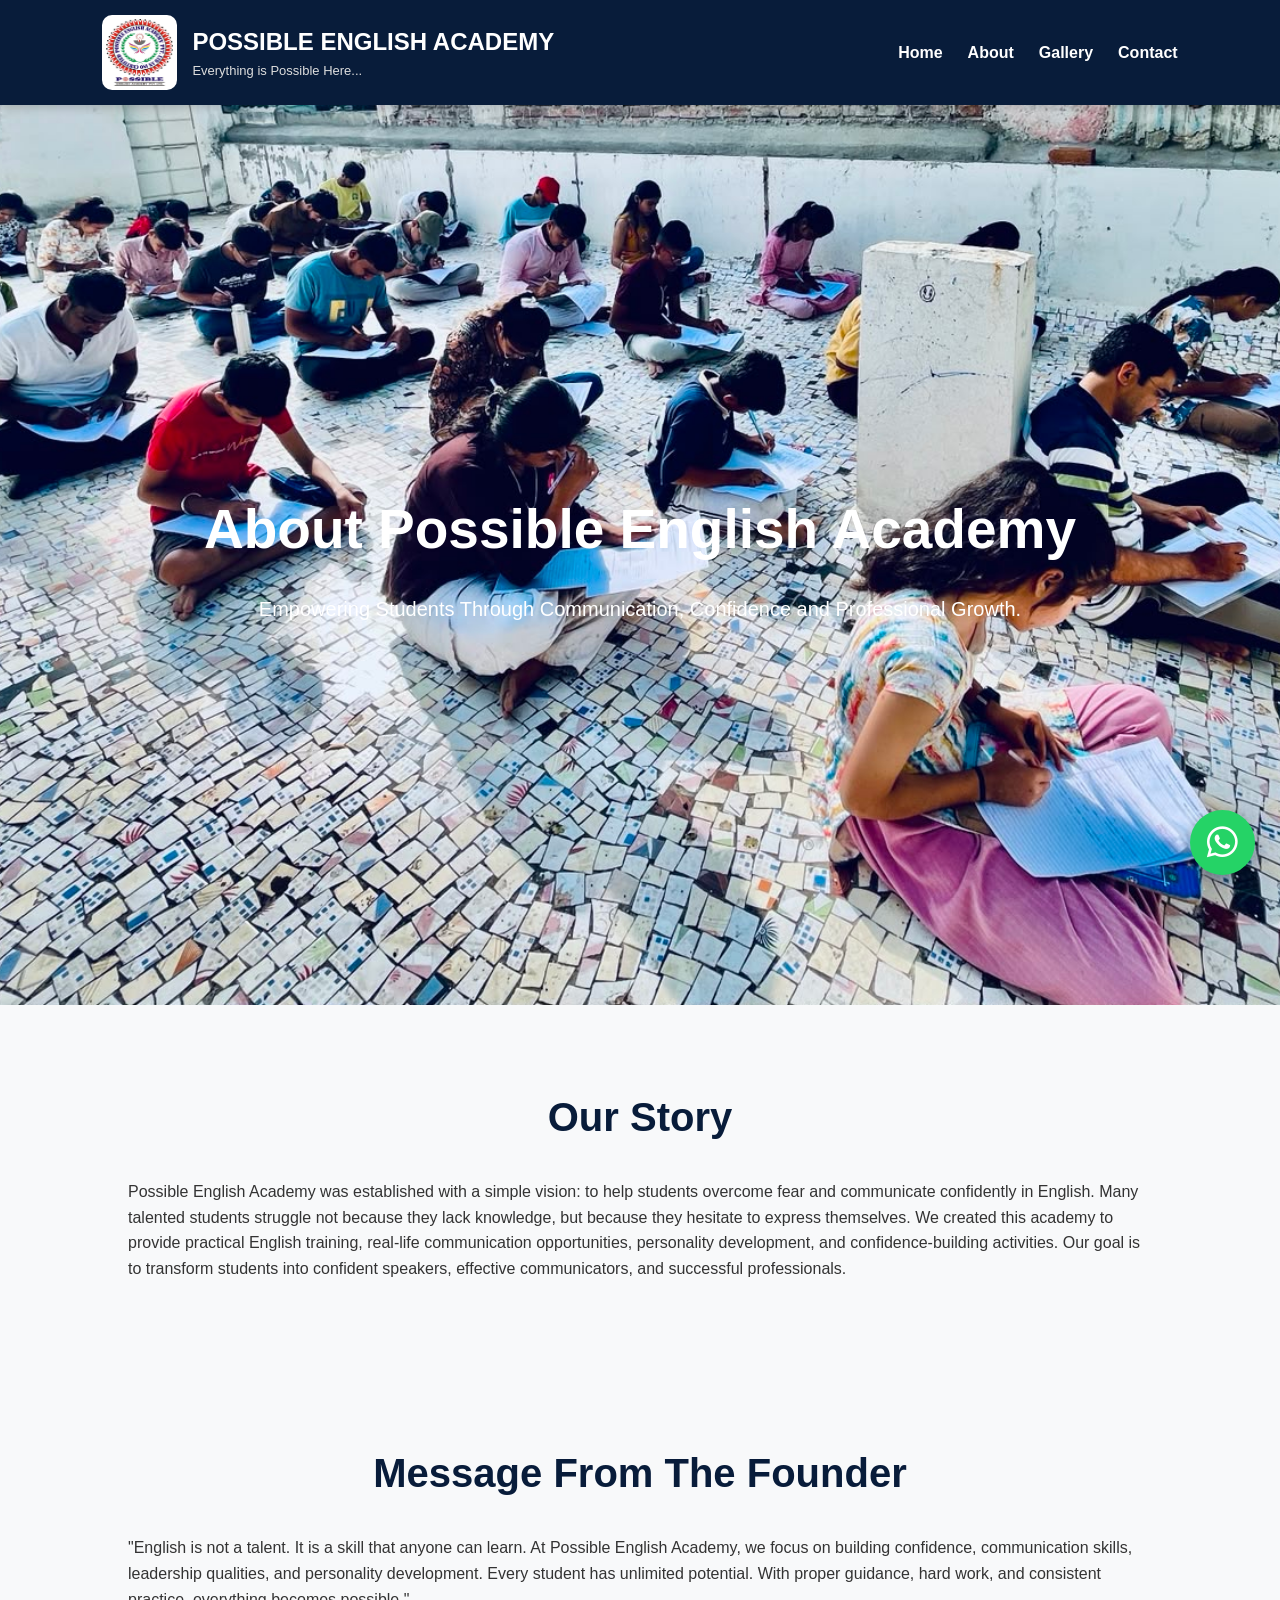
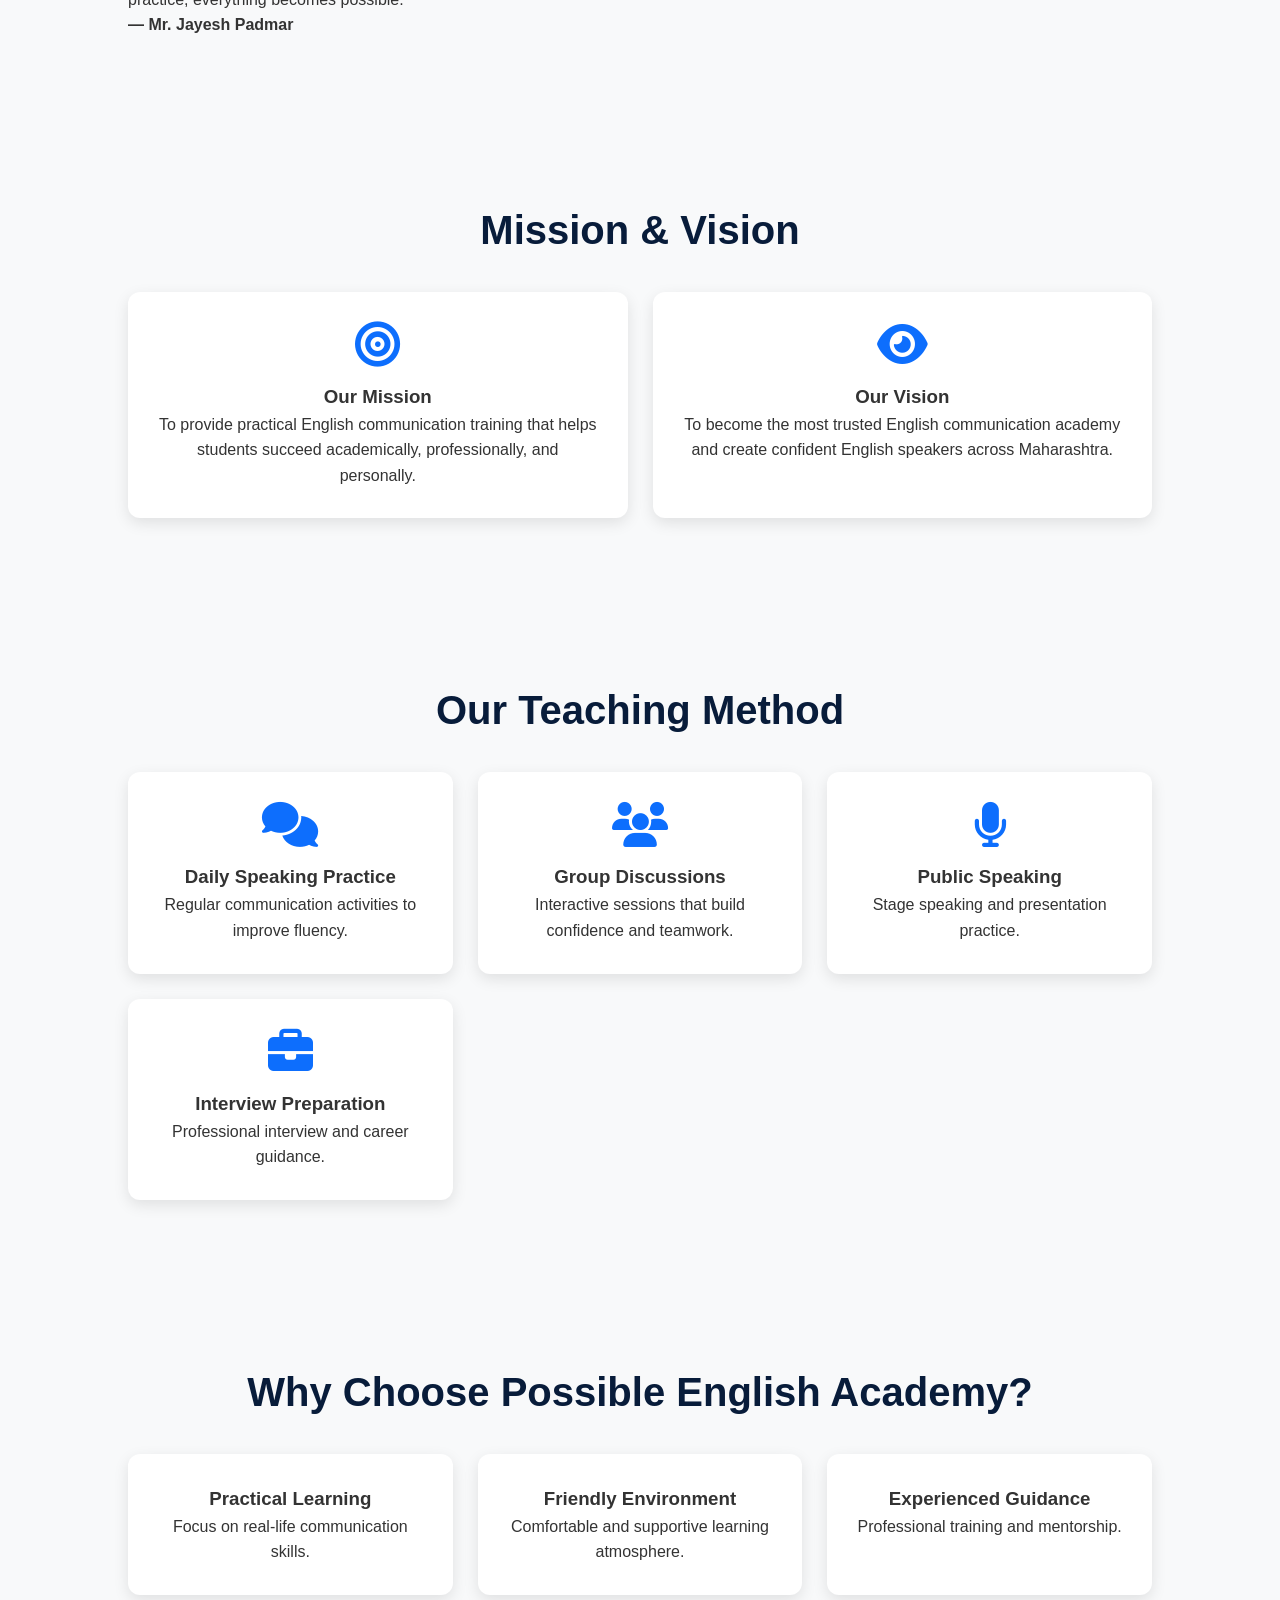
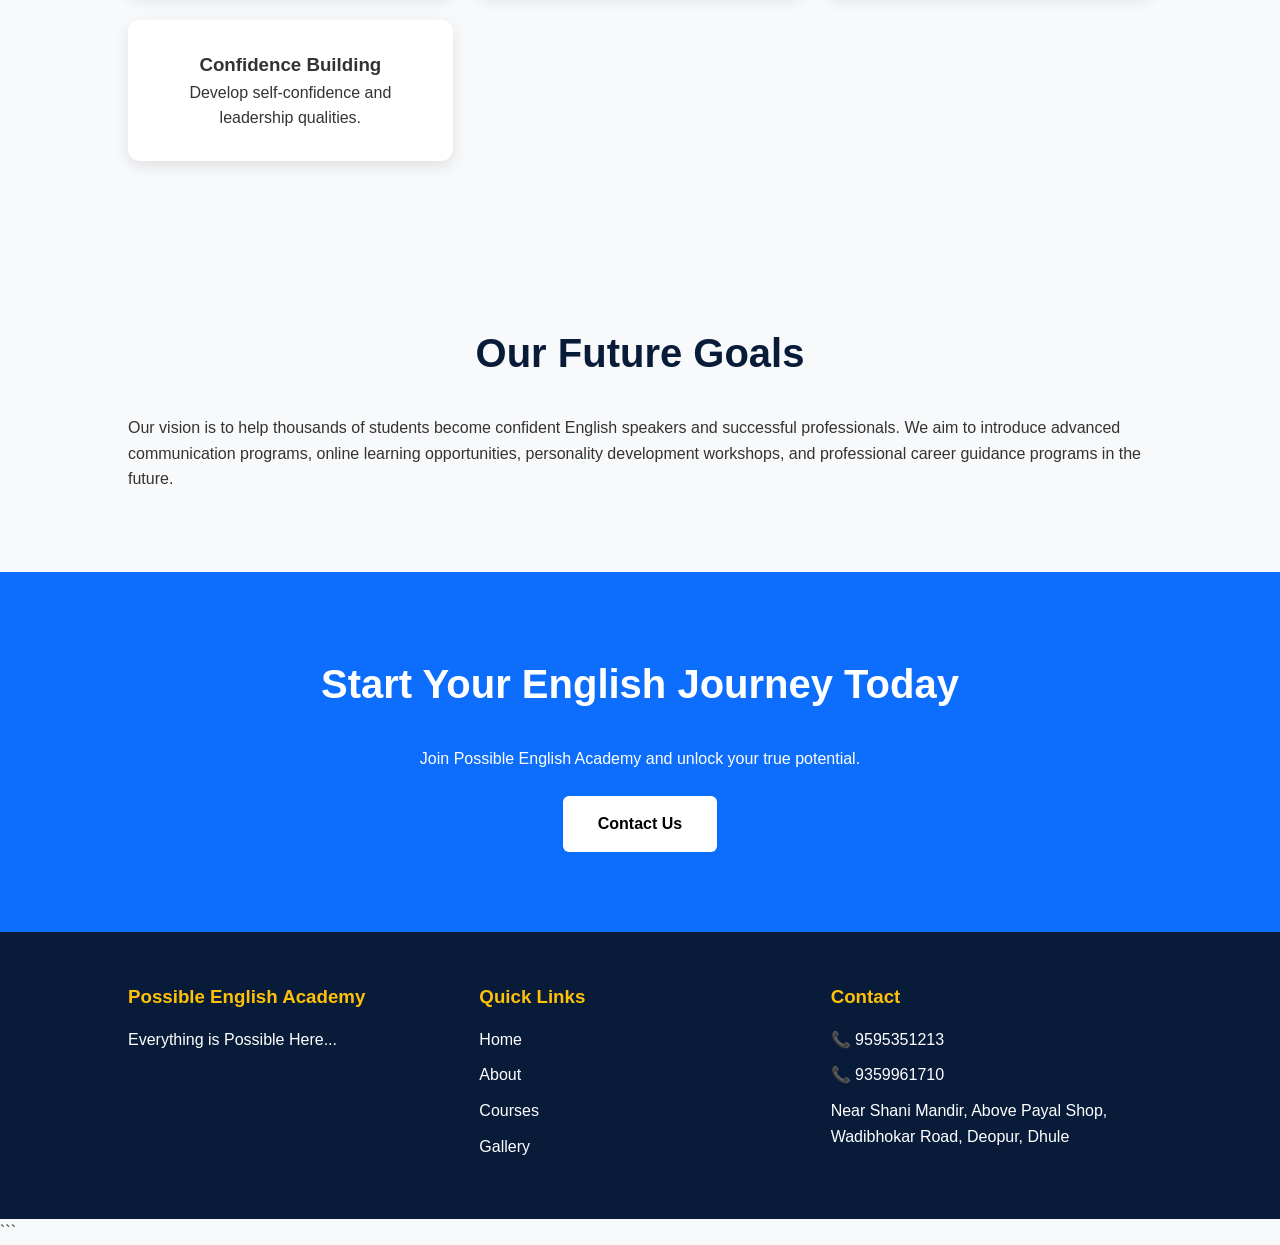
<file: about.html>
<!DOCTYPE html>
<html lang="en">
<head>
<meta charset="UTF-8">
<meta name="viewport" content="width=device-width, initial-scale=1.0">

<title>About Us | Possible English Academy</title>

<link rel="stylesheet" href="style.css">

<link rel="stylesheet"
href="https://cdnjs.cloudflare.com/ajax/libs/font-awesome/6.5.1/css/all.min.css">

</head>

<body>

<header>

<nav class="navbar">
<div class="logo-section">

<img src="image2.jpeg" alt="Possible Academy Logo">

<div>
<h2>POSSIBLE ENGLISH ACADEMY</h2>
<p>Everything is Possible Here...</p>
</div>

</div>

<ul class="nav-links">
<li><a href="index.html">Home</a></li>
<li><a href="about.html">About</a></li>
<li><a href="gallery.html">Gallery</a></li>
<li><a href="contact.html">Contact</a></li>
</ul>

</nav>

</header>

<!-- About Hero -->

<section class="hero">

<div class="hero-content">

<h1>About Possible English Academy</h1>

<p>
Empowering Students Through Communication,
Confidence and Professional Growth.
</p>

</div>

</section>

<!-- Academy Story -->

<section class="about-section">

<h2>Our Story</h2>

<p>

Possible English Academy was established with a simple vision:
to help students overcome fear and communicate confidently in English.

Many talented students struggle not because they lack knowledge,
but because they hesitate to express themselves.

We created this academy to provide practical English training,
real-life communication opportunities, personality development,
and confidence-building activities.

Our goal is to transform students into confident speakers,
effective communicators, and successful professionals.

</p>

</section>

<!-- Founder Message -->

<section class="founder-message">

<h2>Message From The Founder</h2>

<div class="message-box">

<p>

"English is not a talent. It is a skill that anyone can learn.

At Possible English Academy, we focus on building confidence,
communication skills, leadership qualities, and personality development.

Every student has unlimited potential. With proper guidance,
hard work, and consistent practice, everything becomes possible."

</p>

<h4>
— Mr. Jayesh Padmar
</h4>

</div>

</section>

<!-- Mission Vision -->

<section>

<h2>Mission & Vision</h2>

<div class="feature-container">

<div class="card">

<i class="fas fa-bullseye"></i>

<h3>Our Mission</h3>

<p>

To provide practical English communication training that helps students succeed academically, professionally, and personally.

</p>

</div>

<div class="card">

<i class="fas fa-eye"></i>

<h3>Our Vision</h3>

<p>

To become the most trusted English communication academy and create confident English speakers across Maharashtra.

</p>

</div>

</div>

</section>

<!-- Teaching Method -->

<section>

<h2>Our Teaching Method</h2>

<div class="feature-container">

<div class="card">

<i class="fas fa-comments"></i>

<h3>Daily Speaking Practice</h3>

<p>
Regular communication activities to improve fluency.
</p>

</div>

<div class="card">

<i class="fas fa-users"></i>

<h3>Group Discussions</h3>

<p>
Interactive sessions that build confidence and teamwork.
</p>

</div>

<div class="card">

<i class="fas fa-microphone"></i>

<h3>Public Speaking</h3>

<p>
Stage speaking and presentation practice.
</p>

</div>

<div class="card">

<i class="fas fa-briefcase"></i>

<h3>Interview Preparation</h3>

<p>
Professional interview and career guidance.
</p>

</div>

</div>

</section>

<!-- Why Choose Us -->

<section>

<h2>Why Choose Possible English Academy?</h2>

<div class="feature-container">

<div class="card">
<h3>Practical Learning</h3>
<p>Focus on real-life communication skills.</p>
</div>

<div class="card">
<h3>Friendly Environment</h3>
<p>Comfortable and supportive learning atmosphere.</p>
</div>

<div class="card">
<h3>Experienced Guidance</h3>
<p>Professional training and mentorship.</p>
</div>

<div class="card">
<h3>Confidence Building</h3>
<p>Develop self-confidence and leadership qualities.</p>
</div>

</div>

</section>

<!-- Future Goals -->

<section class="about-section">

<h2>Our Future Goals</h2>

<p>

Our vision is to help thousands of students become confident English speakers and successful professionals.

We aim to introduce advanced communication programs,
online learning opportunities, personality development workshops,
and professional career guidance programs in the future.

</p>

</section>

<!-- CTA -->

<section class="cta">

<h2>Start Your English Journey Today</h2>

<p>
Join Possible English Academy and unlock your true potential.
</p>

<a href="contact.html" class="btn">
Contact Us
</a>

</section>

<!-- Footer -->

<footer class="premium-footer">

<div class="footer-box">

<h3>Possible English Academy</h3>

<p>
Everything is Possible Here...
</p>

</div>

<div class="footer-box">

<h3>Quick Links</h3>

<p>Home</p>
<p>About</p>
<p>Courses</p>
<p>Gallery</p>

</div>

<div class="footer-box">

<h3>Contact</h3>

<p>📞 9595351213</p>
<p>📞 9359961710</p>

<p>
Near Shani Mandir, Above Payal Shop,
Wadibhokar Road, Deopur, Dhule
</p>

</div>
<!-- WhatsApp Floating Button -->

<a href="https://wa.me/919595351213"
class="whatsapp-btn"
target="_blank">

<i class="fab fa-whatsapp"></i>

</a>

</footer>

</body>
</html>
```
</file>
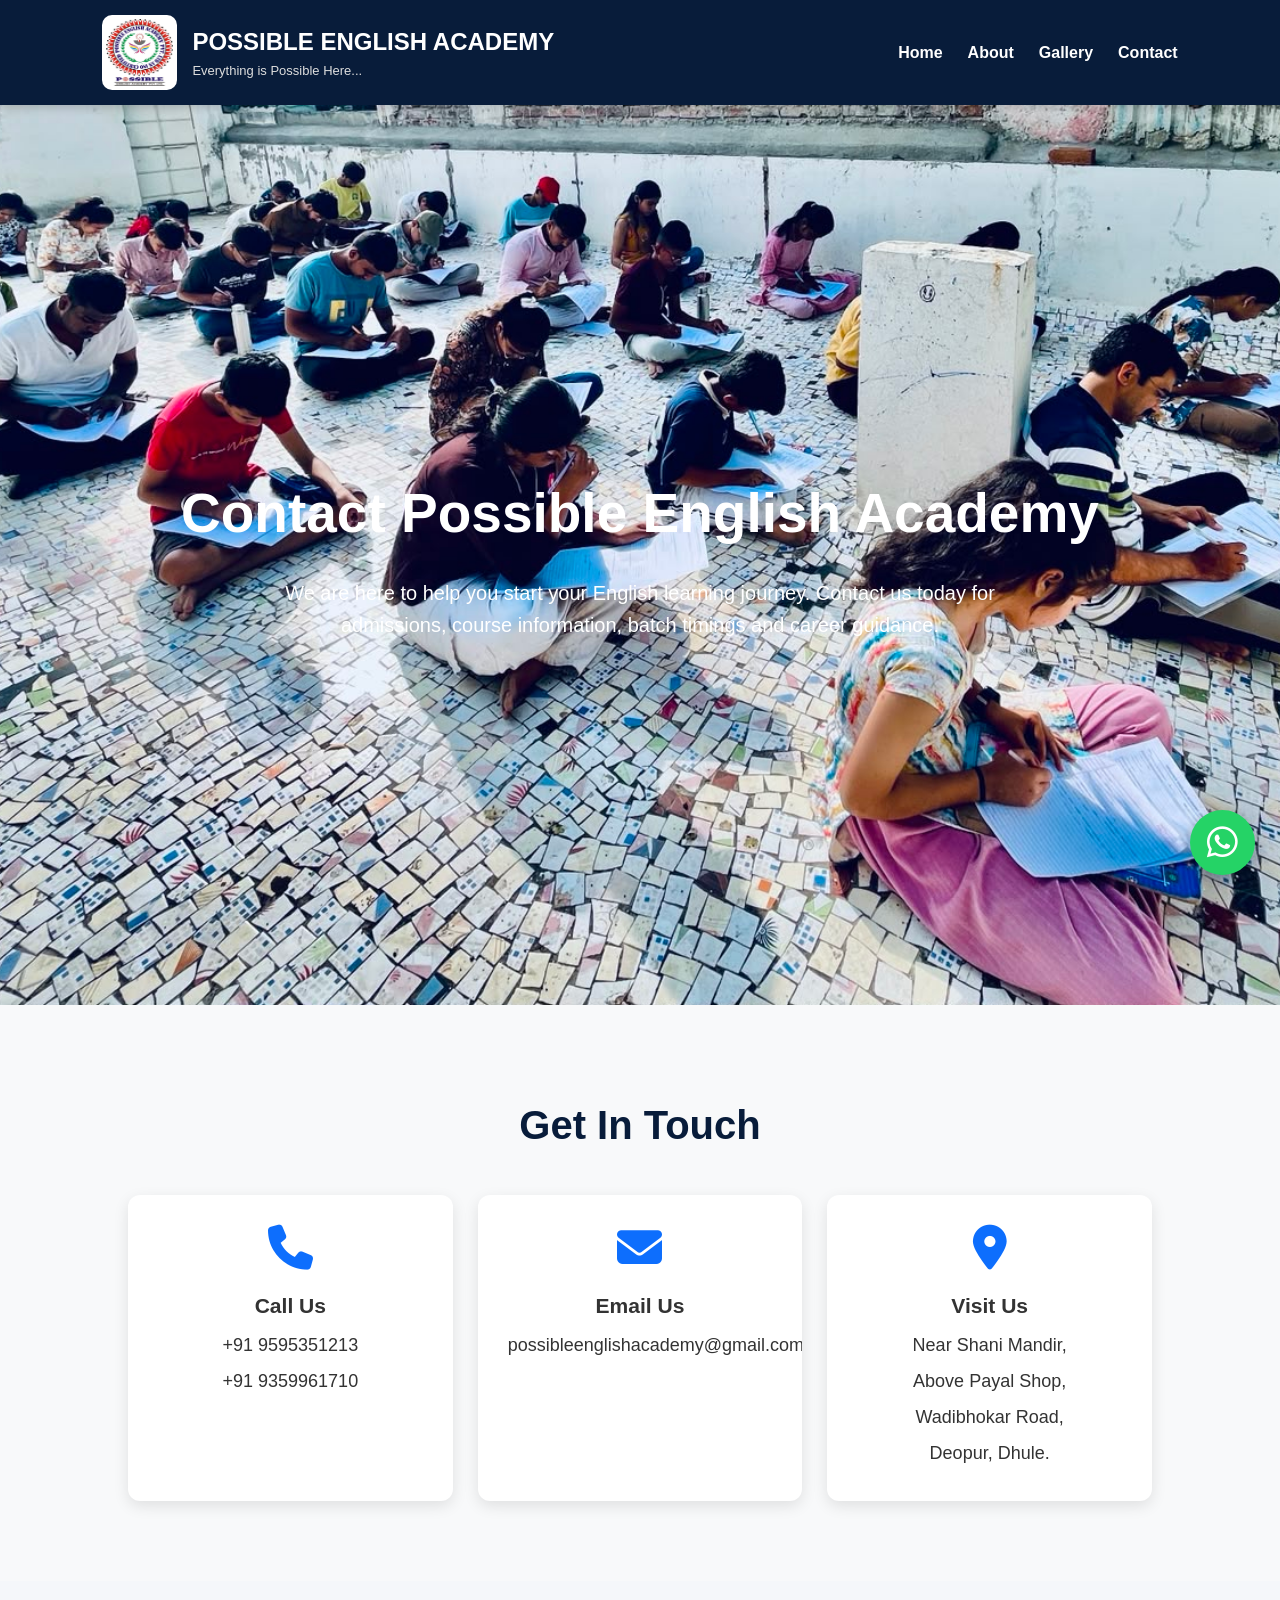
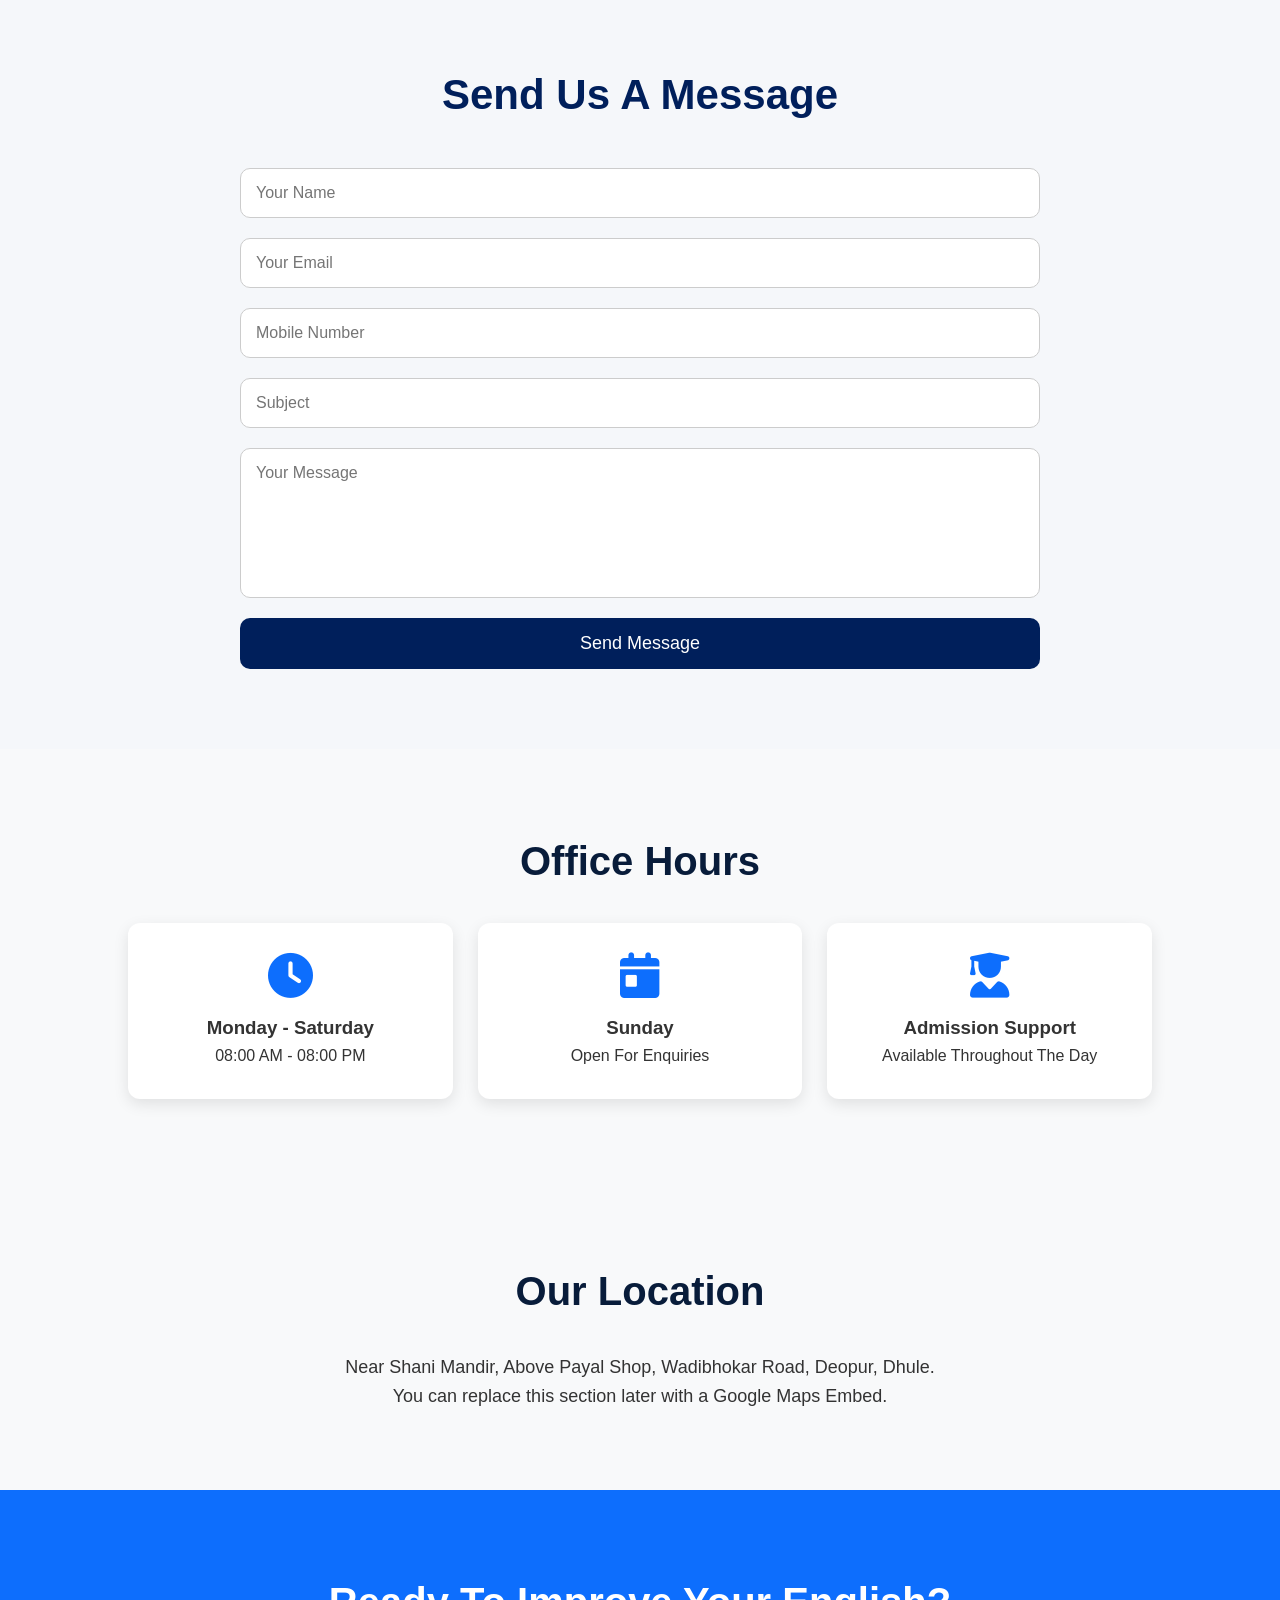
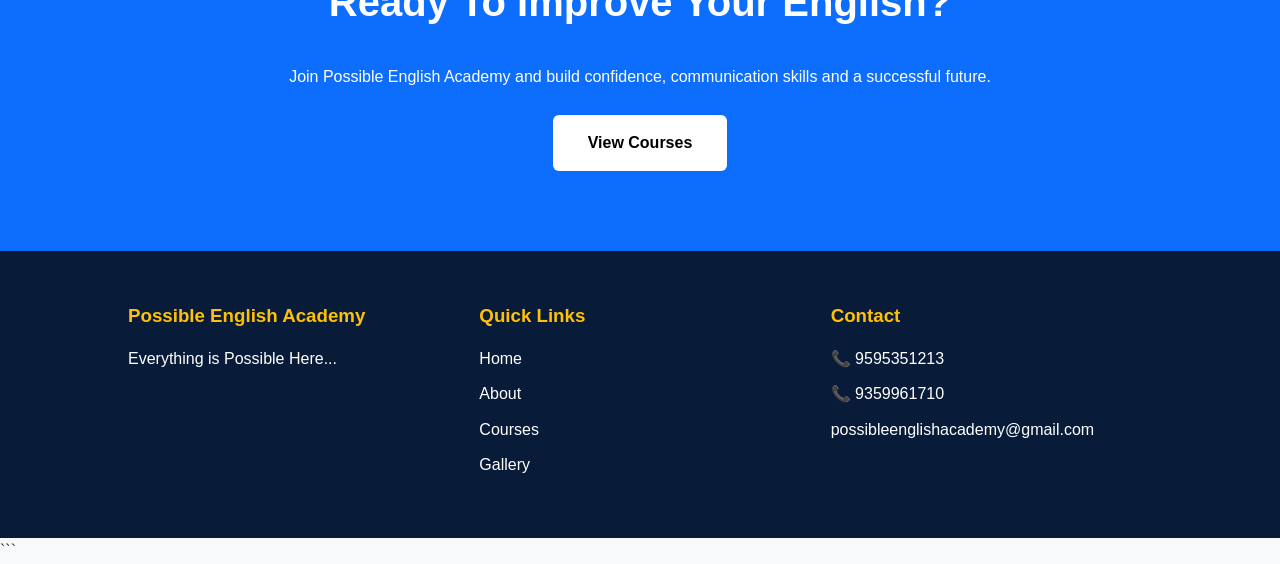
<file: contact.html>
<!DOCTYPE html>
<html lang="en">
<head>
<meta charset="UTF-8">
<meta name="viewport" content="width=device-width, initial-scale=1.0">

<title>Contact Us | Possible English Academy</title>

<link rel="stylesheet" href="style.css">

<link rel="stylesheet"
href="https://cdnjs.cloudflare.com/ajax/libs/font-awesome/6.5.1/css/all.min.css">

</head>

<body>

<!-- Navbar -->

<header>

<nav class="navbar">

<div class="logo-section">

<img src="image2.jpeg" alt="Possible Academy Logo">

<div>
<h2>POSSIBLE ENGLISH ACADEMY</h2>
<p>Everything is Possible Here...</p>
</div>

</div>

<ul class="nav-links">

<li><a href="index.html">Home</a></li>
<li><a href="about.html">About</a></li>
<li><a href="gallery.html">Gallery</a></li>
<li><a href="contact.html">Contact</a></li>

</ul>

</nav>

</header>

<!-- Hero Section -->

<section class="hero">

<div class="hero-content">

<h1>Contact Possible English Academy</h1>

<p>

We are here to help you start your English learning journey.

Contact us today for admissions, course information,
batch timings and career guidance.

</p>

</div>

</section>

<!-- Contact Information -->

<section class="contact-info">

<h2>Get In Touch</h2>

<div class="feature-container">

<div class="card">

<i class="fas fa-phone"></i>

<h3>Call Us</h3>

<p>
+91 9595351213
</p>

<p>
+91 9359961710
</p>

</div>

<div class="card">

<i class="fas fa-envelope"></i>

<h3>Email Us</h3>

<p>
possibleenglishacademy@gmail.com
</p>

</div>

<div class="card">

<i class="fas fa-location-dot"></i>

<h3>Visit Us</h3>

<p>

Near Shani Mandir,<br>

Above Payal Shop,<br>

Wadibhokar Road,<br>

Deopur, Dhule.

</p>

</div>

</div>

</section>
<section class="contact-form-section">

<h2>Send Us A Message</h2>

<form action="contact.php" method="POST" class="contact-form">

<input type="text"
name="name"
placeholder="Your Name"
required>

<input type="email"
name="email"
placeholder="Your Email"
required>

<input type="tel"
name="mobile"
placeholder="Mobile Number"
required>

<input type="text"
name="subject"
placeholder="Subject"
required>

<textarea
name="message"
placeholder="Your Message"
required></textarea>

<button type="submit">
Send Message
</button>

</form>

</section>

<!-- Office Hours -->

<section class="features">

<h2>Office Hours</h2>

<div class="feature-container">

<div class="card">

<i class="fas fa-clock"></i>

<h3>Monday - Saturday</h3>

<p>
08:00 AM - 08:00 PM
</p>

</div>

<div class="card">

<i class="fas fa-calendar-day"></i>

<h3>Sunday</h3>

<p>
Open For Enquiries
</p>

</div>

<div class="card">

<i class="fas fa-user-graduate"></i>

<h3>Admission Support</h3>

<p>
Available Throughout The Day
</p>

</div>

</div>

</section>

<!-- Google Map Placeholder -->

<section class="about-preview">

<h2>Our Location</h2>

<p>

Near Shani Mandir, Above Payal Shop,
Wadibhokar Road, Deopur, Dhule.

</p>

<p>

You can replace this section later with a Google Maps Embed.

</p>

</section>

<!-- CTA -->

<section class="cta">

<h2>Ready To Improve Your English?</h2>

<p>

Join Possible English Academy and build confidence,
communication skills and a successful future.

</p>

<a href="courses.html" class="btn">

View Courses

</a>

</section>

<!-- WhatsApp -->

<a href="https://wa.me/919595351213"
class="whatsapp-btn"
target="_blank">

<i class="fab fa-whatsapp"></i>

</a>

<!-- Footer -->

<footer class="premium-footer">

<div class="footer-box">

<h3>Possible English Academy</h3>

<p>
Everything is Possible Here...
</p>

</div>

<div class="footer-box">

<h3>Quick Links</h3>

<p>Home</p>
<p>About</p>
<p>Courses</p>
<p>Gallery</p>

</div>

<div class="footer-box">

<h3>Contact</h3>

<p>📞 9595351213</p>
<p>📞 9359961710</p>

<p>
possibleenglishacademy@gmail.com
</p>

</div>

</footer>

</body>
</html>
```
</file>
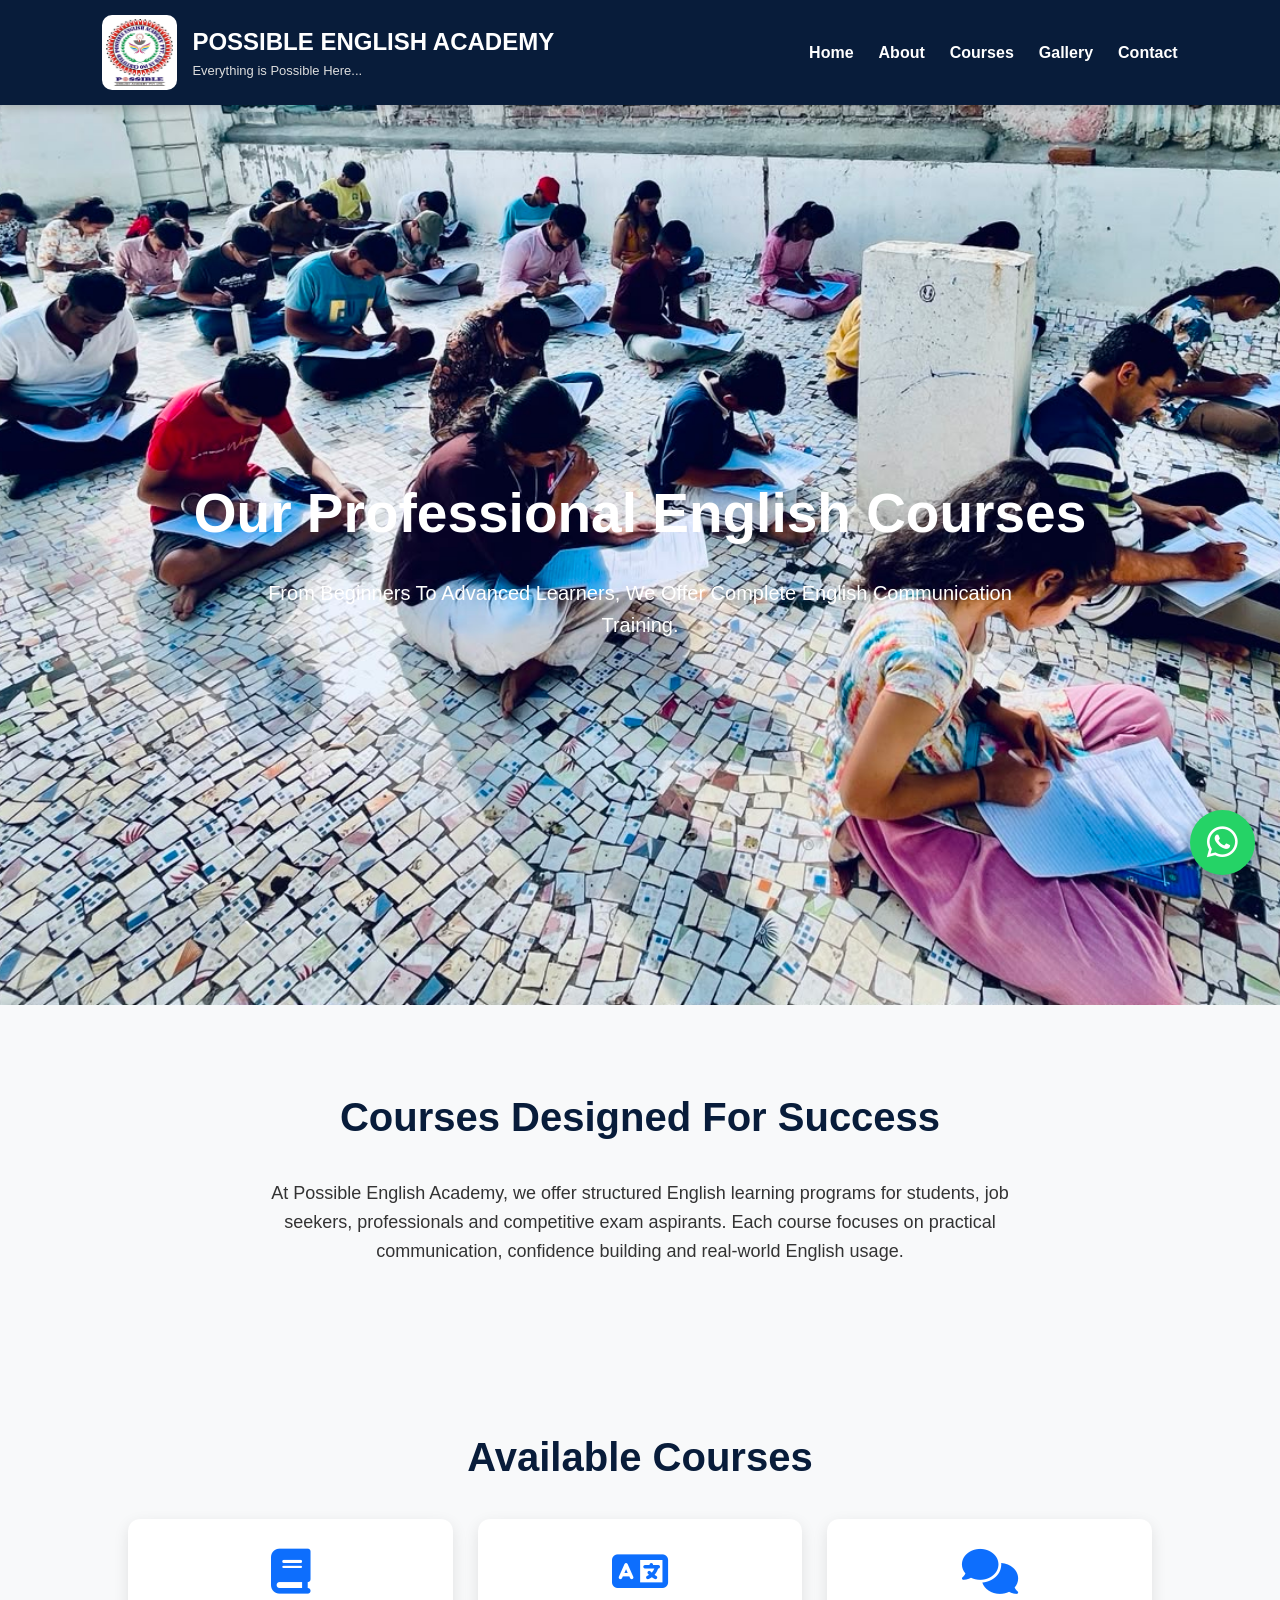
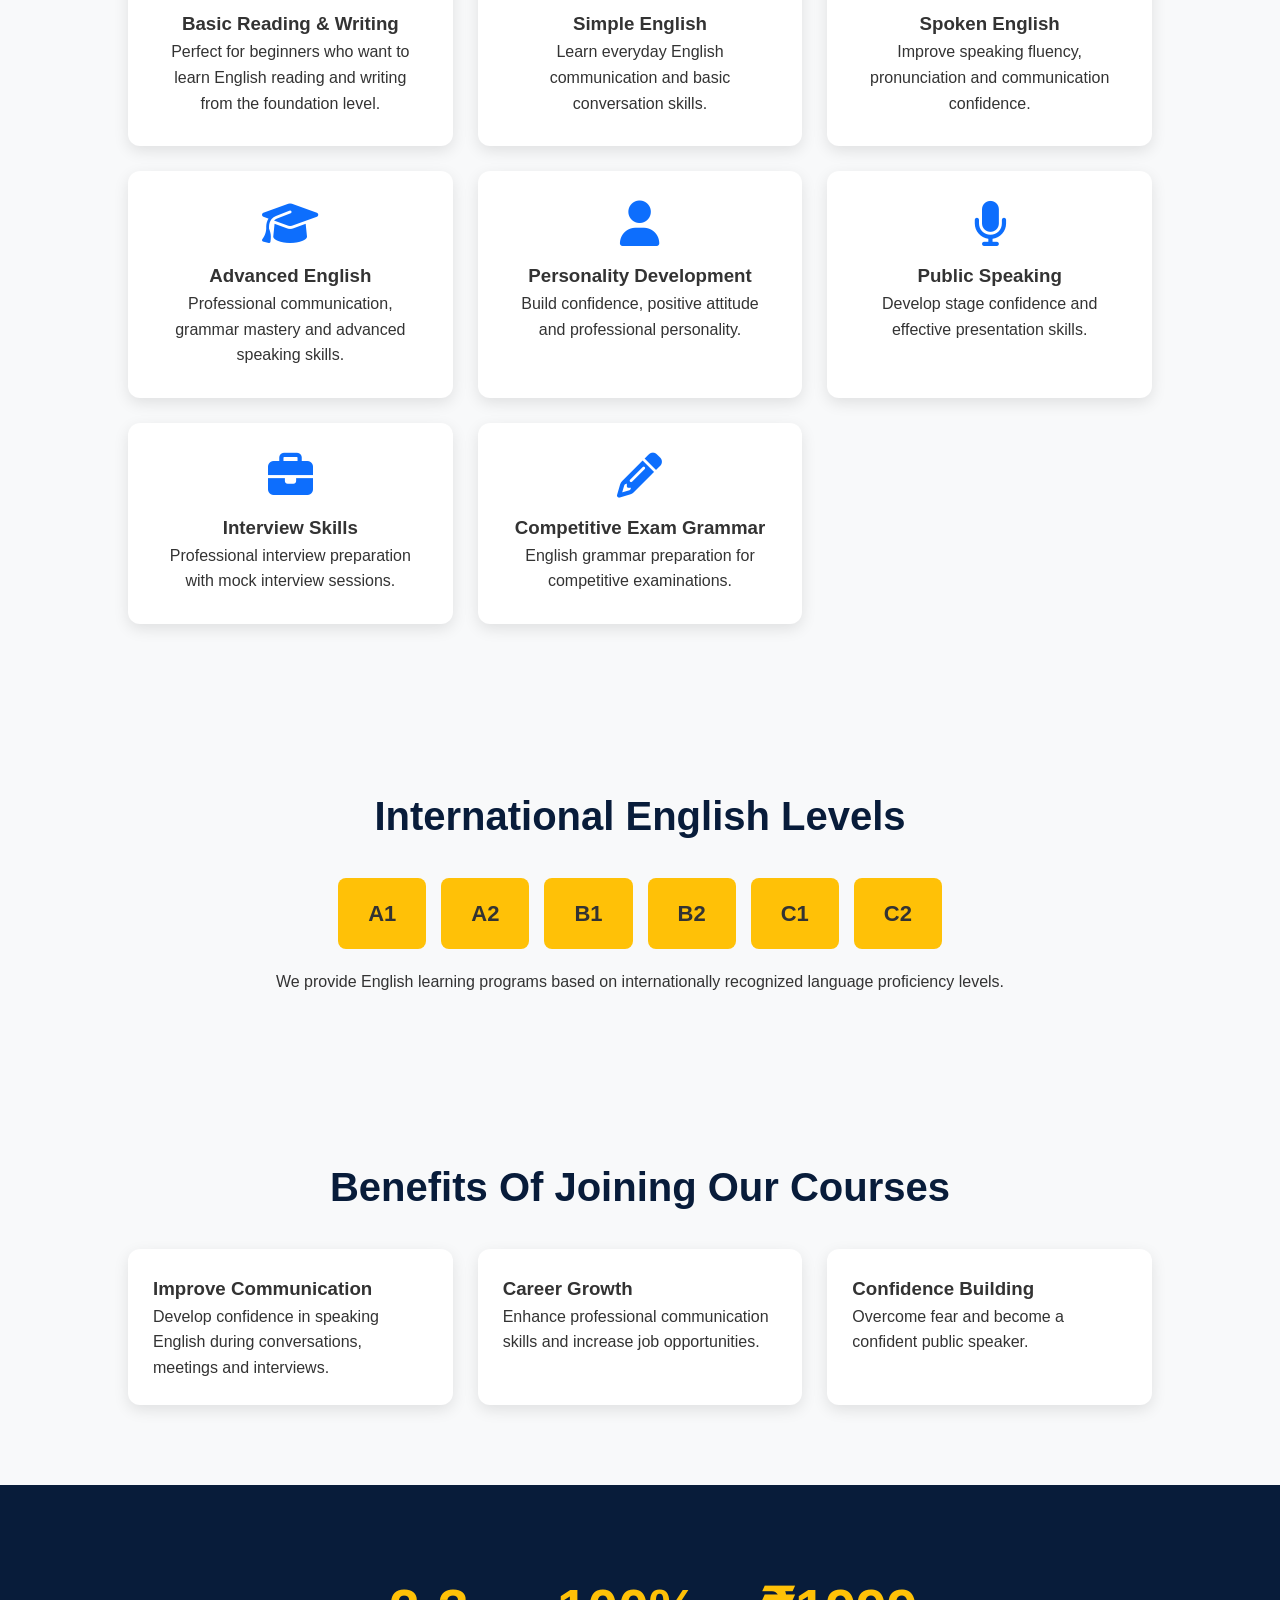
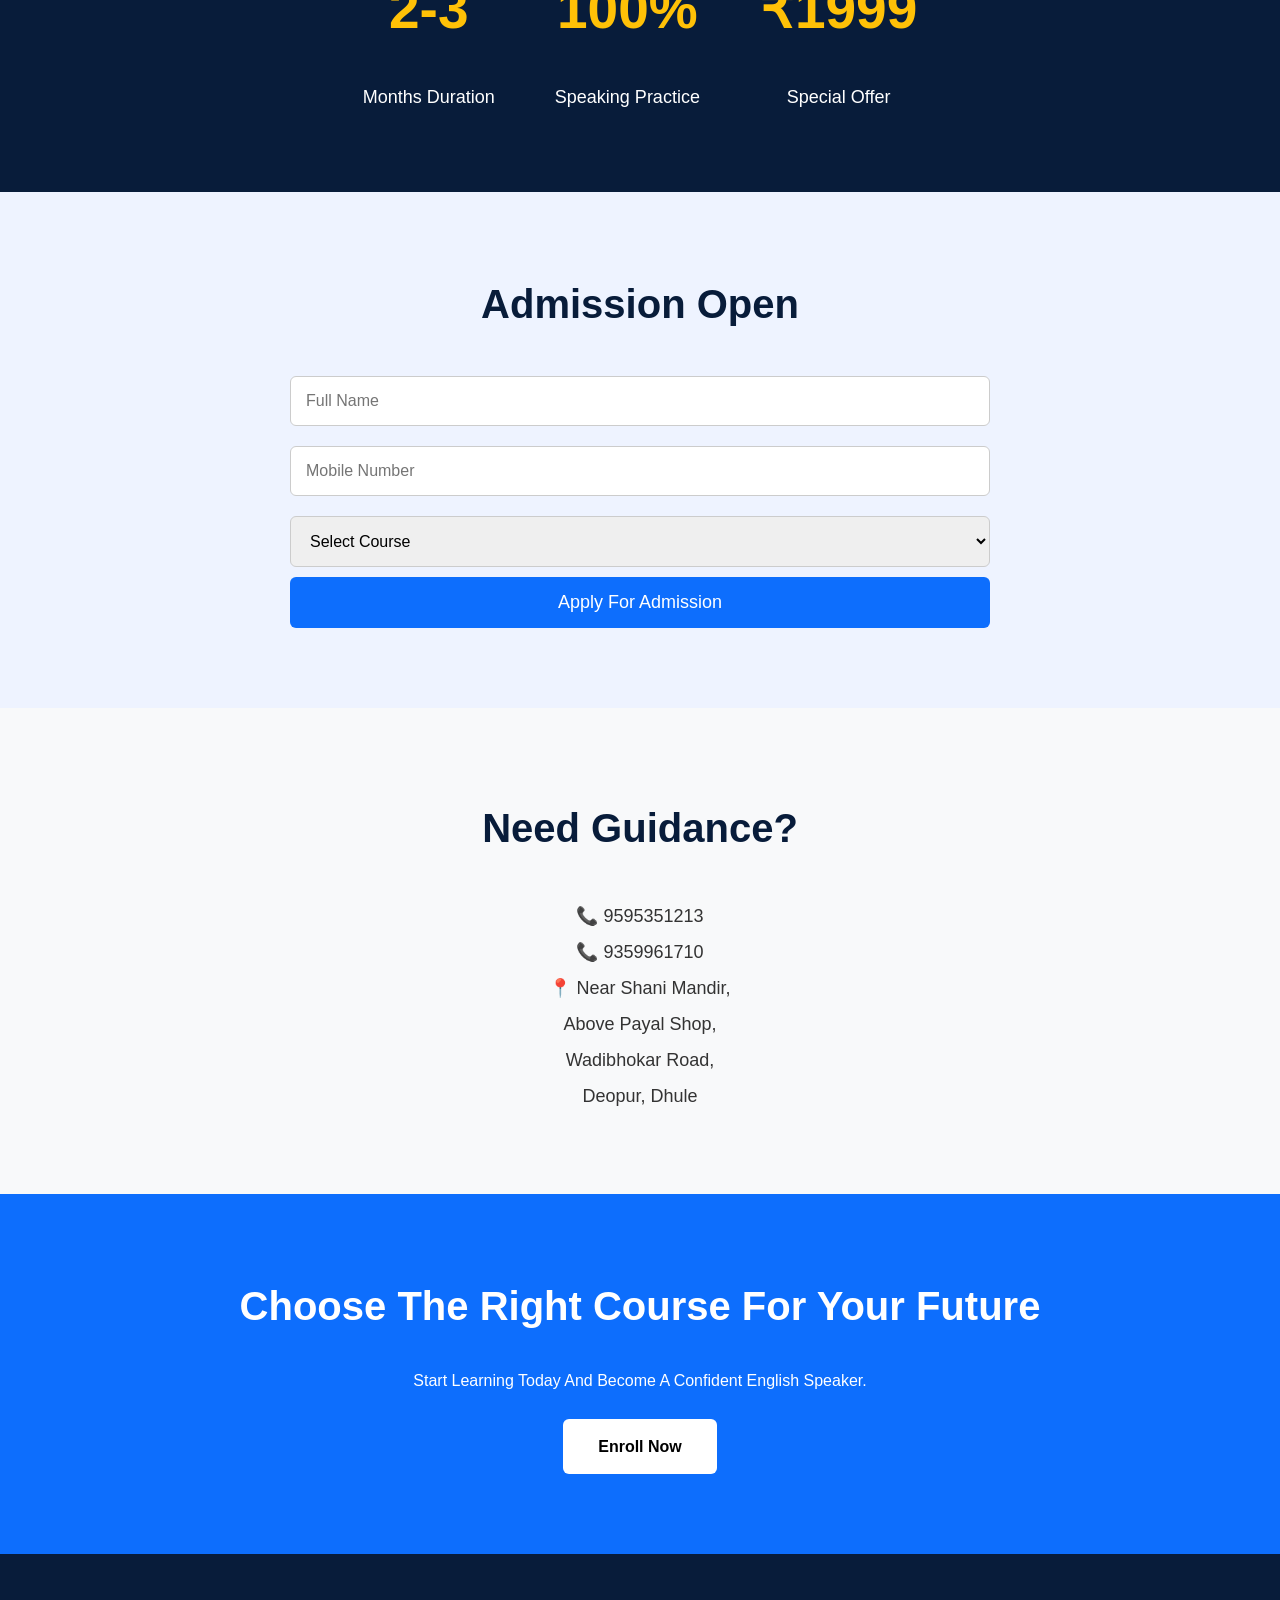
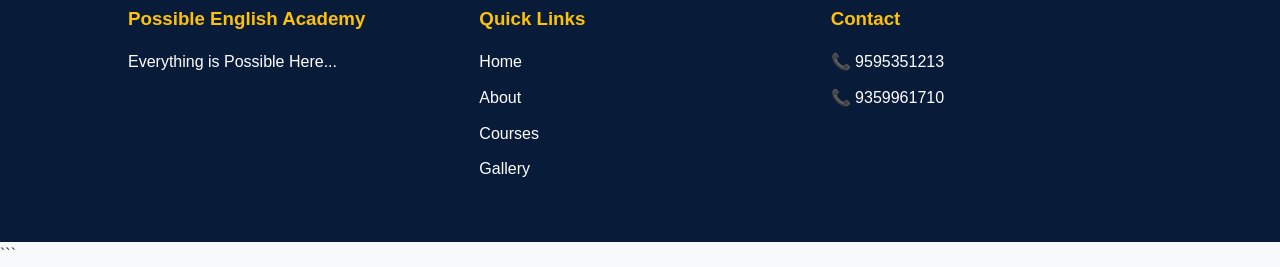
<file: Courses.html>
<!DOCTYPE html>
<html lang="en">
<head>
<meta charset="UTF-8">
<meta name="viewport" content="width=device-width, initial-scale=1.0">

<title>Courses | Possible English Academy</title>

<link rel="stylesheet" href="style.css">

<link rel="stylesheet"
href="https://cdnjs.cloudflare.com/ajax/libs/font-awesome/6.5.1/css/all.min.css">

</head>

<body>

<!-- Navbar -->

<header>

<nav class="navbar">

<div class="logo-section">

<img src="image2.jpeg" alt="Possible Academy Logo">

<div>
<h2>POSSIBLE ENGLISH ACADEMY</h2>
<p>Everything is Possible Here...</p>
</div>

</div>

<ul class="nav-links">

<li><a href="index.html">Home</a></li>
<li><a href="about.html">About</a></li>
<li><a href="courses.html">Courses</a></li>
<li><a href="gallery.html">Gallery</a></li>
<li><a href="contact.html">Contact</a></li>

</ul>

</nav>

</header>

<!-- Hero Section -->

<section class="hero">

<div class="hero-content">

<h1>Our Professional English Courses</h1>

<p>
From Beginners To Advanced Learners,
We Offer Complete English Communication Training.
</p>

</div>

</section>

<!-- Introduction -->

<section class="about-preview">

<h2>Courses Designed For Success</h2>

<p>

At Possible English Academy, we offer structured English learning programs for students, job seekers, professionals and competitive exam aspirants.

Each course focuses on practical communication, confidence building and real-world English usage.

</p>

</section>

<!-- Course Cards -->

<section class="features">

<h2>Available Courses</h2>

<div class="feature-container">

<div class="card">
<i class="fas fa-book"></i>
<h3>Basic Reading & Writing</h3>
<p>
Perfect for beginners who want to learn English reading and writing from the foundation level.
</p>
</div>

<div class="card">
<i class="fas fa-language"></i>
<h3>Simple English</h3>
<p>
Learn everyday English communication and basic conversation skills.
</p>
</div>

<div class="card">
<i class="fas fa-comments"></i>
<h3>Spoken English</h3>
<p>
Improve speaking fluency, pronunciation and communication confidence.
</p>
</div>

<div class="card">
<i class="fas fa-graduation-cap"></i>
<h3>Advanced English</h3>
<p>
Professional communication, grammar mastery and advanced speaking skills.
</p>
</div>

<div class="card">
<i class="fas fa-user"></i>
<h3>Personality Development</h3>
<p>
Build confidence, positive attitude and professional personality.
</p>
</div>

<div class="card">
<i class="fas fa-microphone"></i>
<h3>Public Speaking</h3>
<p>
Develop stage confidence and effective presentation skills.
</p>
</div>

<div class="card">
<i class="fas fa-briefcase"></i>
<h3>Interview Skills</h3>
<p>
Professional interview preparation with mock interview sessions.
</p>
</div>

<div class="card">
<i class="fas fa-pencil-alt"></i>
<h3>Competitive Exam Grammar</h3>
<p>
English grammar preparation for competitive examinations.
</p>
</div>

</div>

</section>

<!-- English Levels -->

<section class="levels">

<h2>International English Levels</h2>

<div class="level-container">

<div>A1</div>
<div>A2</div>
<div>B1</div>
<div>B2</div>
<div>C1</div>
<div>C2</div>

</div>

<p style="margin-top:20px; text-align:center;">

We provide English learning programs based on internationally recognized language proficiency levels.

</p>

</section>

<!-- Benefits -->

<section class="testimonials">

<h2>Benefits Of Joining Our Courses</h2>

<div class="testimonial-container">

<div class="testimonial">

<h3>Improve Communication</h3>

<p>

Develop confidence in speaking English during conversations, meetings and interviews.

</p>

</div>

<div class="testimonial">

<h3>Career Growth</h3>

<p>

Enhance professional communication skills and increase job opportunities.

</p>

</div>

<div class="testimonial">

<h3>Confidence Building</h3>

<p>

Overcome fear and become a confident public speaker.

</p>

</div>

</div>

</section>

<!-- Course Duration -->

<section class="stats">

<div class="stat-box">
<h2>2-3</h2>
<p>Months Duration</p>
</div>

<div class="stat-box">
<h2>100%</h2>
<p>Speaking Practice</p>
</div>

<div class="stat-box">
<h2>₹1999</h2>
<p>Special Offer</p>
</div>

</section>

<!-- Admission -->

<section class="register-section">

<h2>Admission Open</h2>

<form class="register-form">

<input type="text" placeholder="Full Name" required>

<input type="tel" placeholder="Mobile Number" required>

<select>

<option>Select Course</option>

<option>Basic Reading & Writing</option>
<option>Simple English</option>
<option>Spoken English</option>
<option>Advanced English</option>
<option>Personality Development</option>
<option>Public Speaking</option>
<option>Interview Skills</option>
<option>Competitive Exam Grammar</option>

</select>

<button type="submit">

Apply For Admission

</button>

</form>

</section>

<!-- Contact -->

<section class="contact-info">

<h2>Need Guidance?</h2>

<p>📞 9595351213</p>

<p>📞 9359961710</p>

<p>

📍 Near Shani Mandir,<br>
Above Payal Shop,<br>
Wadibhokar Road,<br>
Deopur, Dhule

</p>

</section>

<!-- CTA -->

<section class="cta">

<h2>Choose The Right Course For Your Future</h2>

<p>

Start Learning Today And Become A Confident English Speaker.

</p>

<a href="contact.html" class="btn">

Enroll Now

</a>

</section>

<!-- Footer -->

<footer class="premium-footer">

<div class="footer-box">

<h3>Possible English Academy</h3>

<p>
Everything is Possible Here...
</p>

</div>

<div class="footer-box">

<h3>Quick Links</h3>

<p>Home</p>
<p>About</p>
<p>Courses</p>
<p>Gallery</p>

</div>

<div class="footer-box">

<h3>Contact</h3>

<p>📞 9595351213</p>
<p>📞 9359961710</p>

</div>
<!-- WhatsApp Floating Button -->

<a href="https://wa.me/919595351213"
class="whatsapp-btn"
target="_blank">

<i class="fab fa-whatsapp"></i>

</a>

</footer>

</body>
</html>
```
</file>
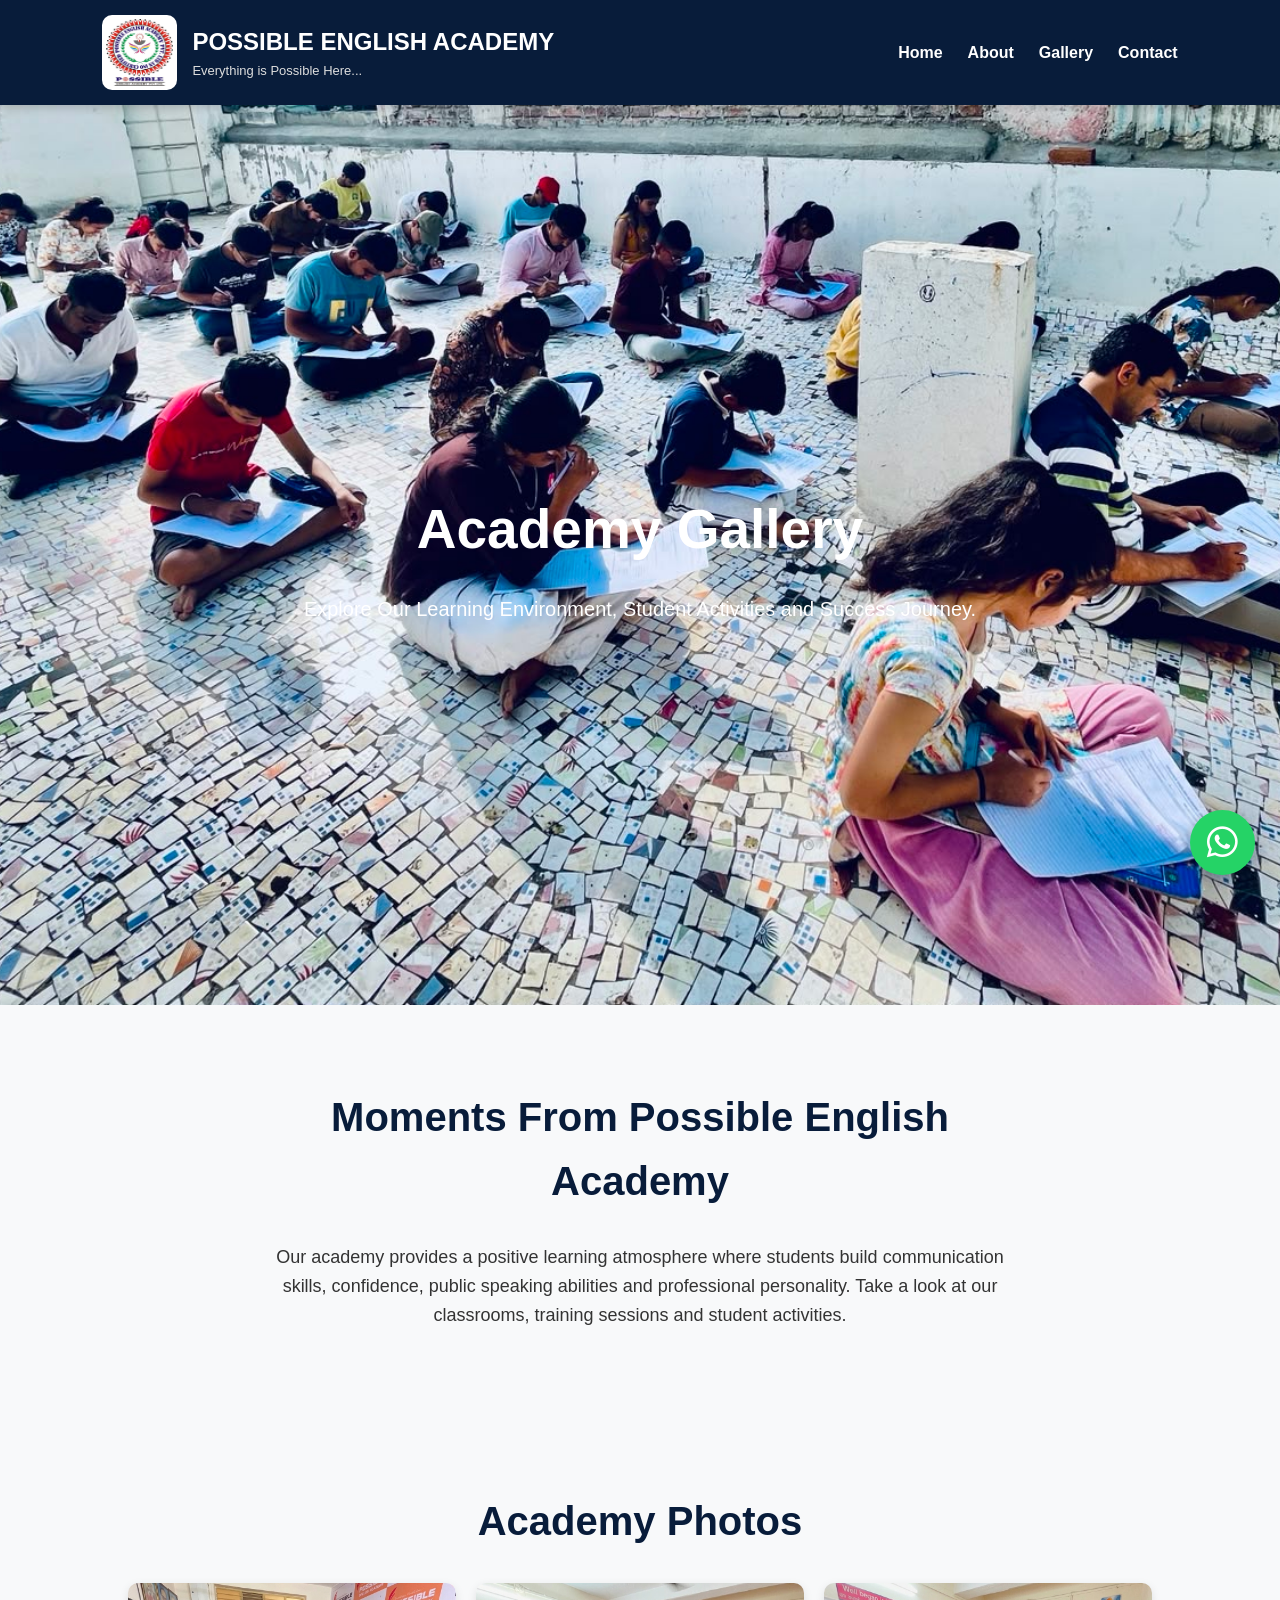
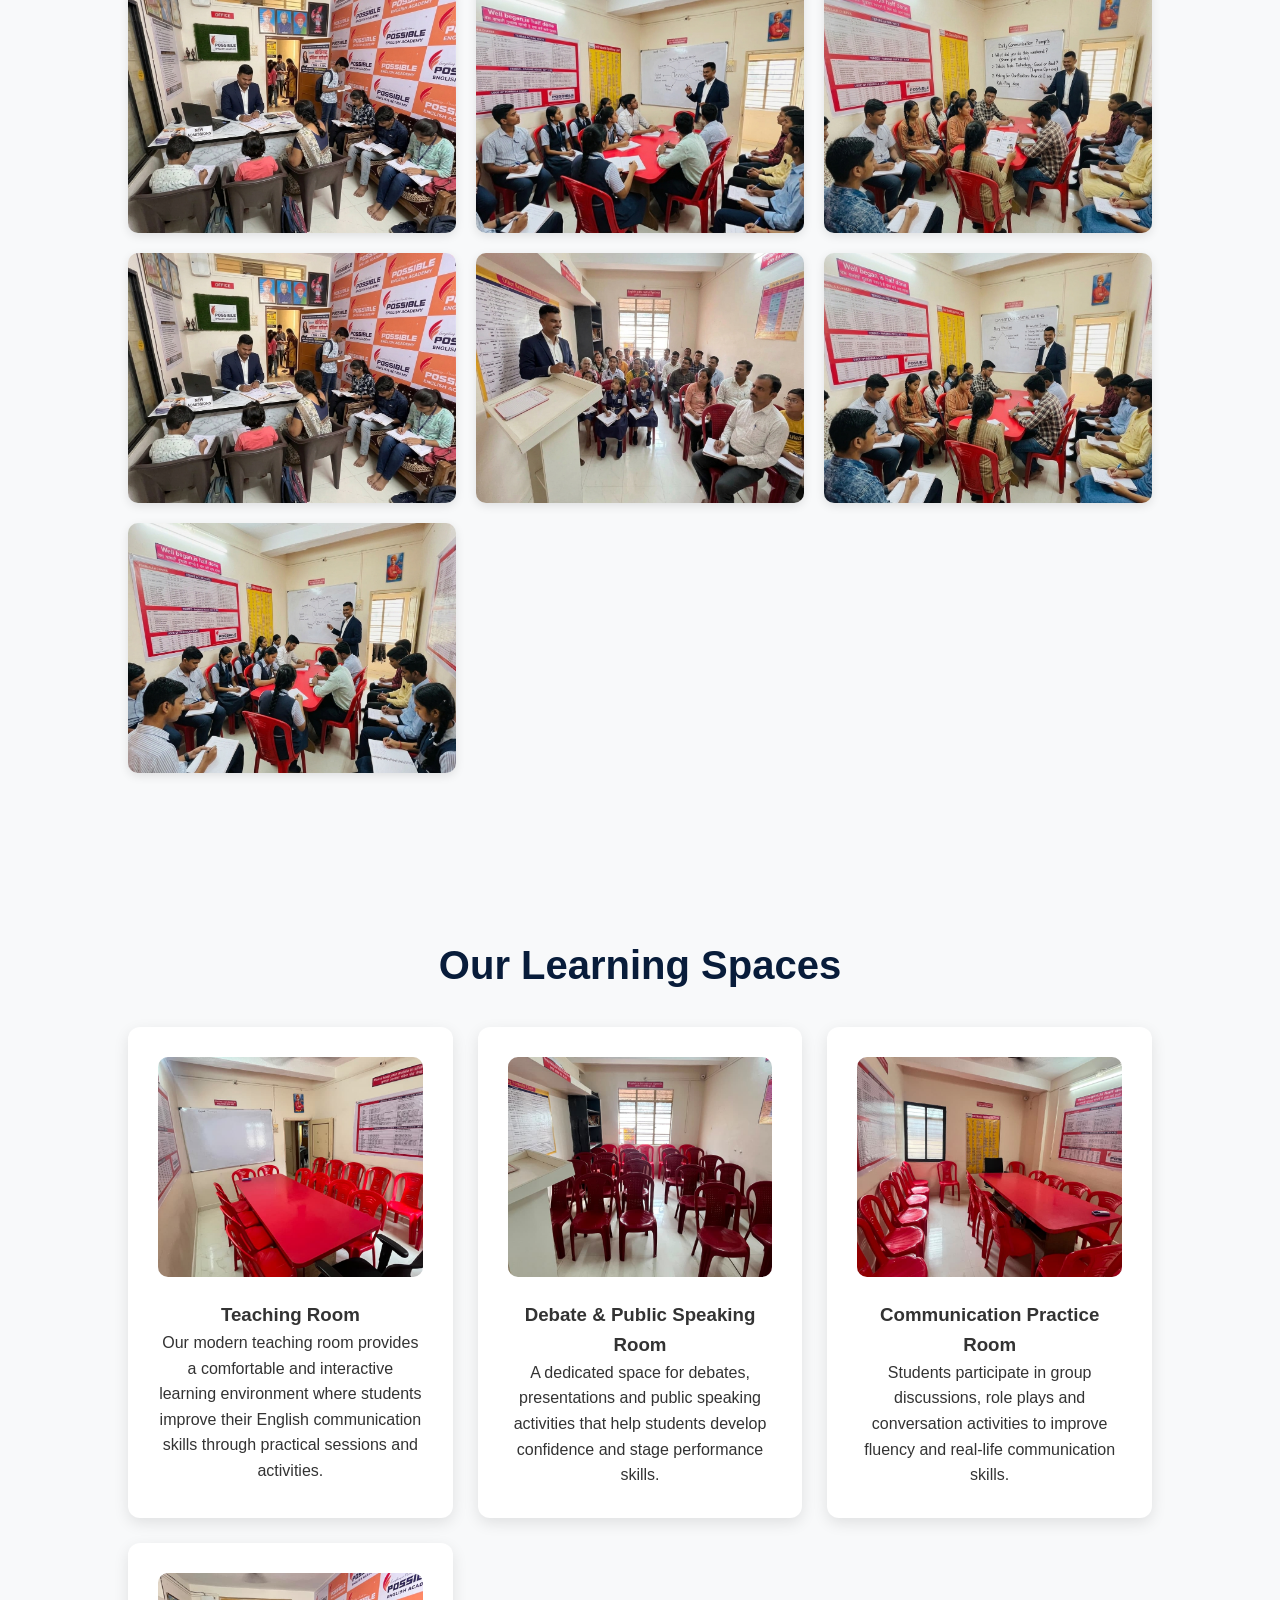
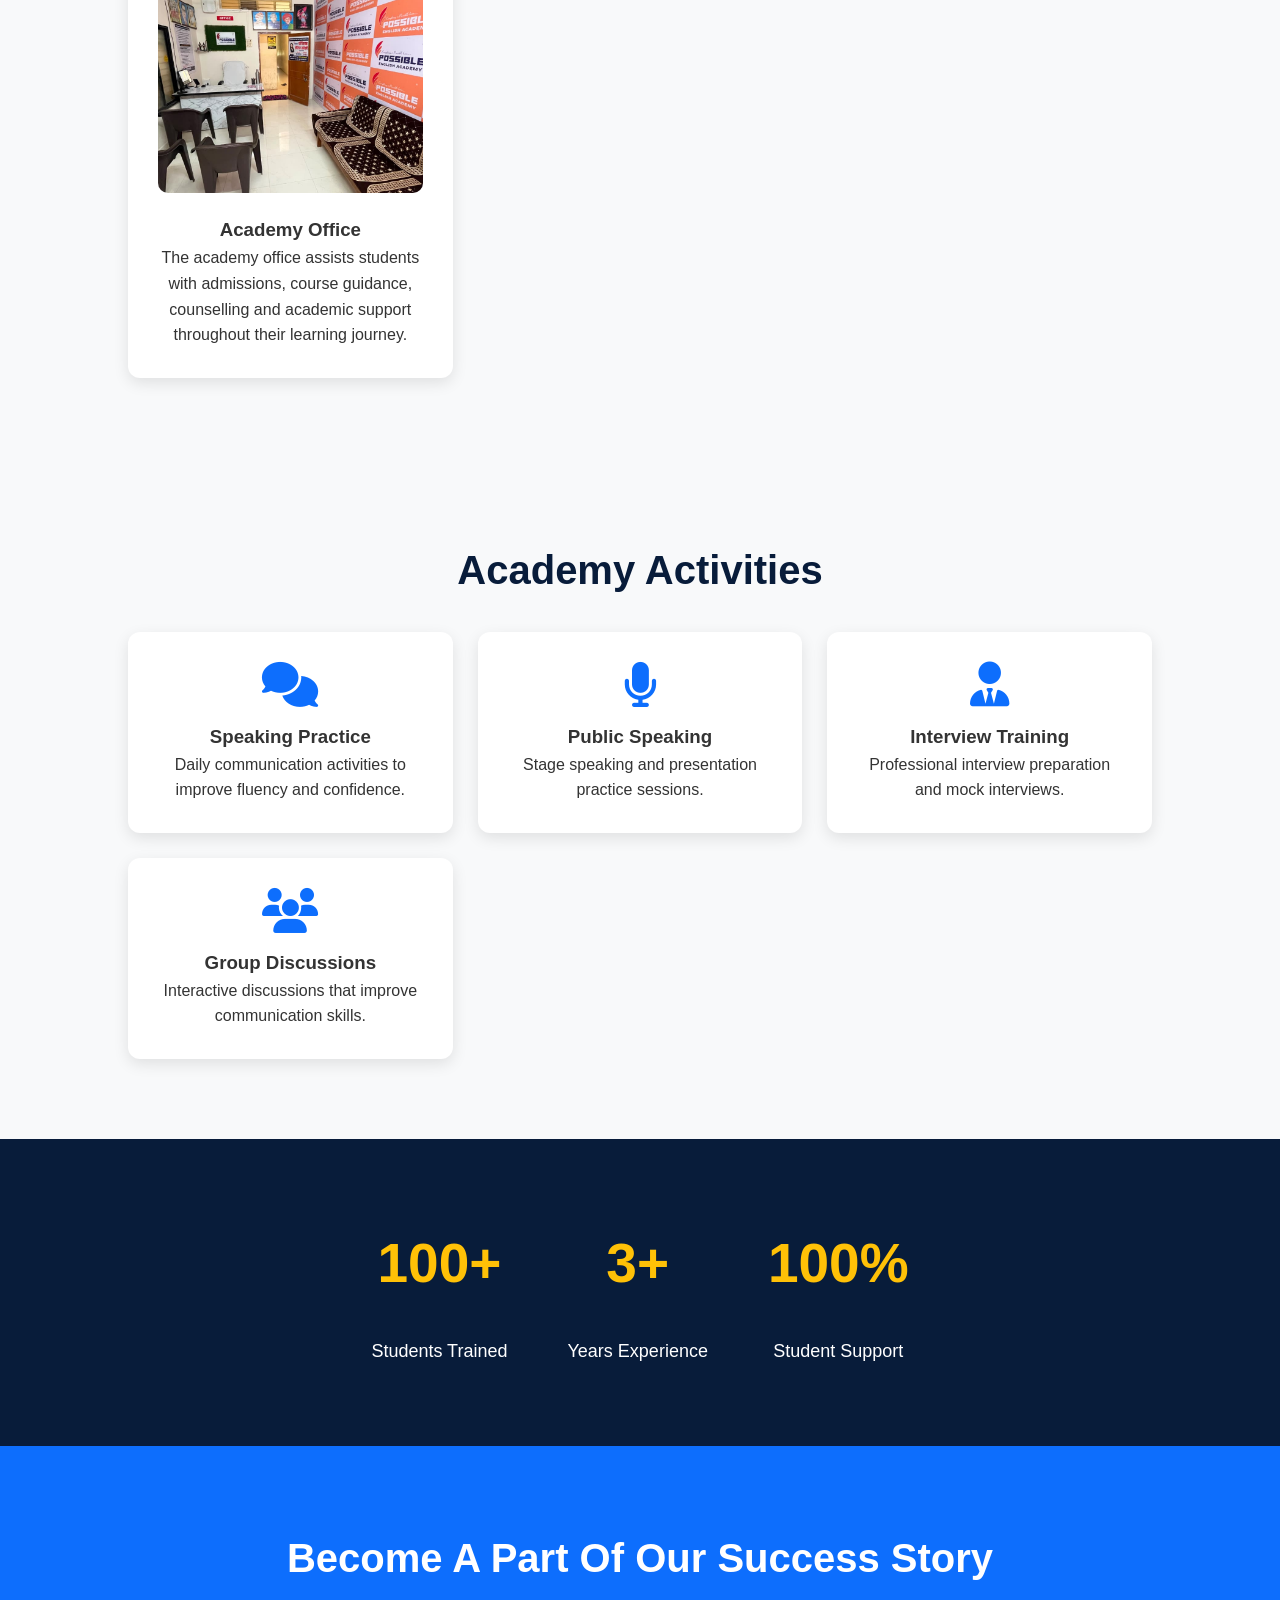
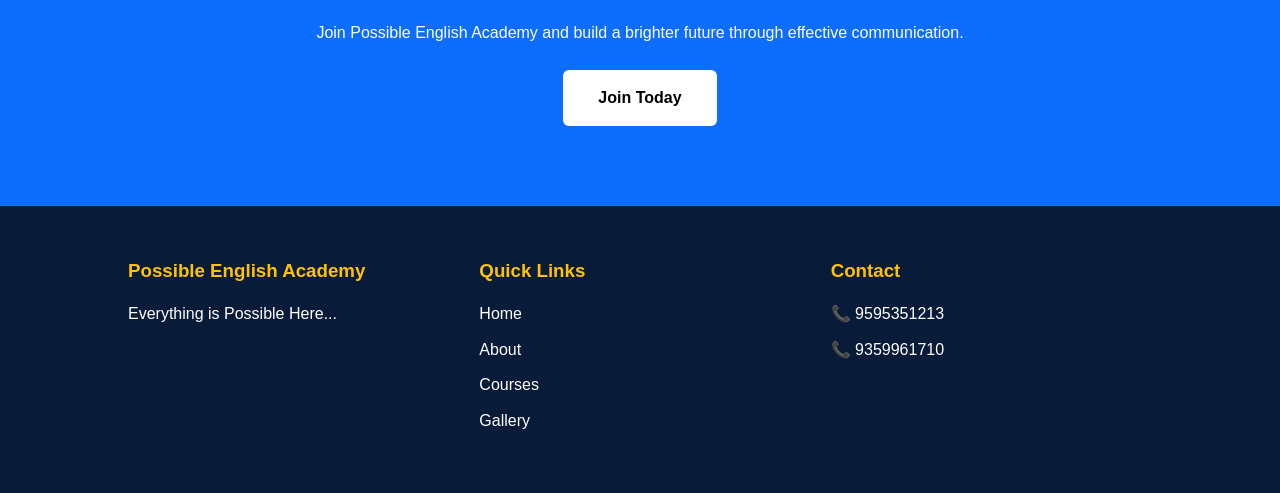
<file: gallery.html>
<!DOCTYPE html>
<html lang="en">
<head>
    <meta charset="UTF-8">
    <meta name="viewport" content="width=device-width, initial-scale=1.0">
    <title>Gallery | Possible English Academy</title>
    <link rel="stylesheet" href="style.css">
    <link rel="stylesheet" href="https://cdnjs.cloudflare.com/ajax/libs/font-awesome/6.5.1/css/all.min.css">
</head>
<body>

    <!-- Navbar -->
    <header>
        <nav class="navbar">
            <div class="logo-section">
                <img src="image2.jpeg" alt="Possible Academy Logo">
                <div>
                    <h2>POSSIBLE ENGLISH ACADEMY</h2>
                    <p>Everything is Possible Here...</p>
                </div>
            </div>
            <ul class="nav-links">
                <li><a href="index.html">Home</a></li>
                <li><a href="about.html">About</a></li>
                <li><a href="gallery.html">Gallery</a></li>
                <li><a href="contact.html">Contact</a></li>
            </ul>
        </nav>
    </header>

    <!-- Hero Section -->
    <section class="hero">
        <div class="hero-content">
            <h1>Academy Gallery</h1>
            <p>Explore Our Learning Environment, Student Activities and Success Journey.</p>
        </div>
    </section>

    <!-- Gallery Intro -->
    <section class="about-preview">
        <h2>Moments From Possible English Academy</h2>
        <p>
            Our academy provides a positive learning atmosphere where students build communication skills, confidence, public speaking abilities and professional personality.
            Take a look at our classrooms, training sessions and student activities.
        </p>
    </section>

    <!-- Gallery Section -->
    <section class="gallery">
        <h2>Academy Photos</h2>
        <div class="gallery-grid">
            <img src="class15.png" alt="Classroom">
            <img src="class13.png" alt="Students">
            <img src="class14.png" alt="Training">
            <img src="class15.png" alt="Learning">
            <img src="class16.png" alt="Speaking Practice">
            <img src="class17.png" alt="Student Activity">
            <img src="class12.png" alt="Library">
        </div>
    </section>

    <!-- Academy Infrastructure -->
    <section class="features">
        <h2>Our Learning Spaces</h2>
        <div class="feature-container">
            <div class="card">
                <img src="class8.jpeg" alt="Teaching Room" class="room-img">
                <h3>Teaching Room</h3>
                <p>Our modern teaching room provides a comfortable and interactive learning environment where students improve their English communication skills through practical sessions and activities.</p>
            </div>
            <div class="card">
                <img src="class10.jpeg" alt="Debate Room" class="room-img">
                <h3>Debate & Public Speaking Room</h3>
                <p>A dedicated space for debates, presentations and public speaking activities that help students develop confidence and stage performance skills.</p>
            </div>
            <div class="card">
                <img src="class7.jpeg" alt="Communication Room" class="room-img">
                <h3>Communication Practice Room</h3>
                <p>Students participate in group discussions, role plays and conversation activities to improve fluency and real-life communication skills.</p>
            </div>
            <div class="card">
                <img src="class9.jpeg" alt="Office Room" class="room-img">
                <h3>Academy Office</h3>
                <p>The academy office assists students with admissions, course guidance, counselling and academic support throughout their learning journey.</p>
            </div>
        </div>
    </section>

    <!-- Activities -->
    <section class="features">
        <h2>Academy Activities</h2>
        <div class="feature-container">
            <div class="card">
                <i class="fas fa-comments"></i>
                <h3>Speaking Practice</h3>
                <p>Daily communication activities to improve fluency and confidence.</p>
            </div>
            <div class="card">
                <i class="fas fa-microphone"></i>
                <h3>Public Speaking</h3>
                <p>Stage speaking and presentation practice sessions.</p>
            </div>
            <div class="card">
                <i class="fas fa-user-tie"></i>
                <h3>Interview Training</h3>
                <p>Professional interview preparation and mock interviews.</p>
            </div>
            <div class="card">
                <i class="fas fa-users"></i>
                <h3>Group Discussions</h3>
                <p>Interactive discussions that improve communication skills.</p>
            </div>
        </div>
    </section>

    <!-- Achievements -->
    <section class="stats">
        <div class="stat-box">
            <h2>100+</h2>
            <p>Students Trained</p>
        </div>
        <div class="stat-box">
            <h2>3+</h2>
            <p>Years Experience</p>
        </div>
        <div class="stat-box">
            <h2>100%</h2>
            <p>Student Support</p>
        </div>
    </section>

    <!-- CTA -->
    <section class="cta">
        <h2>Become A Part Of Our Success Story</h2>
        <p>Join Possible English Academy and build a brighter future through effective communication.</p>
        <a href="contact.html" class="btn">Join Today</a>
    </section>

    <!-- WhatsApp -->
    <a href="https://wa.me/919595351213" class="whatsapp-btn" target="_blank">
        <i class="fab fa-whatsapp"></i>
    </a>

    <!-- Footer -->
    <footer class="premium-footer">
        <div class="footer-box">
            <h3>Possible English Academy</h3>
            <p>Everything is Possible Here...</p>
        </div>
        <div class="footer-box">
            <h3>Quick Links</h3>
            <p>Home</p>
            <p>About</p>
            <p>Courses</p>
            <p>Gallery</p>
        </div>
        <div class="footer-box">
            <h3>Contact</h3>
            <p>📞 9595351213</p>
            <p>📞 9359961710</p>
        </div>
    </footer>

</body>
</html>
</file>
<file: style.css>
*{
margin:0;
padding:0;
box-sizing:border-box;
font-family:'Segoe UI',sans-serif;
}

html{
scroll-behavior:smooth;
}

body{
background:#f8f9fa;
color:#333;
line-height:1.6;
}

/* NAVBAR */

.navbar{
display:flex;
justify-content:space-between;
align-items:center;
padding:15px 8%;
background:#081c3a;
position:sticky;
top:0;
z-index:1000;
box-shadow:0 2px 10px rgba(0,0,0,.2);
}

.logo-section{
display:flex;
align-items:center;
gap:15px;
}

.logo-section img{
width:75px;
height:75px;
border-radius:10px;
background:#fff;
padding:4px;
}

.logo-section h2{
color:#fff;
font-size:24px;
}

.logo-section p{
color:#ddd;
font-size:13px;
}

.nav-links{
display:flex;
list-style:none;
gap:25px;
}

.nav-links a{
color:white;
text-decoration:none;
font-weight:600;
transition:.3s;
}

.nav-links a:hover{
color:#ffc107;
}

/* HERO */

.hero{
background:
linear-gradient(rgba(0,0,0,.75),
rgba(0,0,0,.75)),
url("https://images.unsplash.com/photo-1522202176988-66273c2fd55f");
background-size:cover;
background-position:center;
height:100vh;
display:flex;
justify-content:center;
align-items:center;
text-align:center;
padding:20px;
color:white;
}

.hero-main-logo{
width:280px;
max-width:90%;
margin-bottom:20px;
background:white;
padding:10px;
border-radius:12px;
}

.hero-content h1{
font-size:55px;
margin-bottom:20px;
}

.hero-content h2{
color:#ffc107;
font-size:45px;
margin:20px 0;
}

.hero-content p{
font-size:20px;
max-width:800px;
margin:auto;
}

.btn{
display:inline-block;
margin-top:25px;
padding:15px 35px;
background:#ffc107;
color:#000;
text-decoration:none;
font-weight:bold;
border-radius:6px;
transition:.3s;
}

.btn:hover{
background:white;
}

/* GENERAL SECTION */

section{
padding:80px 10%;
}

section h2{
text-align:center;
font-size:40px;
margin-bottom:30px;
color:#081c3a;
}

/* ABOUT */

.about-preview{
text-align:center;
font-size:18px;
max-width:1000px;
margin:auto;
}

/* FEATURES */

.feature-container{
display:grid;
grid-template-columns:repeat(auto-fit,minmax(250px,1fr));
gap:25px;
}

.card{
background:white;
padding:30px;
border-radius:12px;
text-align:center;
box-shadow:0 5px 15px rgba(0,0,0,.1);
transition:.3s;
}

.card:hover{
transform:translateY(-10px);
}

.card i{
font-size:45px;
color:#0d6efd;
margin-bottom:15px;
}

/* COURSES */

.course-grid{
display:grid;
grid-template-columns:repeat(auto-fit,minmax(250px,1fr));
gap:20px;
}

.course-box{
background:#081c3a;
color:white;
padding:25px;
border-radius:10px;
text-align:center;
font-weight:bold;
font-size:18px;
transition:.3s;
}

.course-box:hover{
background:#0d6efd;
}

/* LEVELS */

.level-container{
display:flex;
justify-content:center;
gap:15px;
flex-wrap:wrap;
}

.level-container div{
background:#ffc107;
padding:18px 30px;
font-size:22px;
font-weight:bold;
border-radius:8px;
}

/* STATS */

.stats{
background:#081c3a;
display:flex;
justify-content:center;
gap:60px;
flex-wrap:wrap;
}

.stat-box{
text-align:center;
color:white;
}

.stat-box h2{
font-size:55px;
color:#ffc107;
}

.stat-box p{
font-size:18px;
}

/* TESTIMONIALS */

.testimonial-container{
display:grid;
grid-template-columns:repeat(auto-fit,minmax(300px,1fr));
gap:25px;
}

.testimonial{
background:white;
padding:25px;
border-radius:12px;
box-shadow:0 5px 15px rgba(0,0,0,.1);
}

.testimonial h4{
margin-top:15px;
color:#0d6efd;
}

/* TRAINER */

.single-trainer{
display:flex;
align-items:center;
gap:50px;
flex-wrap:wrap;
}

.trainer-image img{
width:350px;
max-width:100%;
border-radius:15px;
box-shadow:0 5px 20px rgba(0,0,0,.2);
}

.trainer-info{
flex:1;
}

.trainer-info h3{
font-size:32px;
margin-bottom:10px;
}

.trainer-info h4{
color:#0d6efd;
margin-bottom:15px;
}

.trainer-info p{
font-size:18px;
line-height:1.8;
}

/* GALLERY */

.gallery-grid{
display:grid;
grid-template-columns:repeat(auto-fit,minmax(280px,1fr));
gap:20px;
}

.gallery-grid img{
width:100%;
height:250px;
object-fit:cover;
border-radius:10px;
transition:.3s;
box-shadow:0 3px 10px rgba(0,0,0,.1);
}

.gallery-grid img:hover{
transform:scale(1.05);
}

/* FORM */

.register-section{
background:#eef3ff;
}

.register-form{
max-width:700px;
margin:auto;
display:flex;
flex-direction:column;
}

.register-form input,
.register-form select{
padding:15px;
margin:10px 0;
border:1px solid #ccc;
border-radius:6px;
font-size:16px;
}

.register-form button{
padding:15px;
background:#0d6efd;
color:white;
border:none;
border-radius:6px;
font-size:18px;
cursor:pointer;
}

.register-form button:hover{
background:#081c3a;
}

/* FAQ */

.faq-item{
background:white;
padding:20px;
margin-bottom:15px;
border-radius:10px;
box-shadow:0 3px 10px rgba(0,0,0,.1);
}

.faq-item h3{
margin-bottom:10px;
}

/* CONTACT */

.contact-info{
text-align:center;
font-size:18px;
line-height:2;
}

/* CTA */

.cta{
background:#0d6efd;
text-align:center;
color:white;
}

.cta h2{
color:white;
}

.cta .btn{
background:white;
color:black;
}

/* WHATSAPP */

.whatsapp-btn{
position:fixed;
bottom:20px;
right:20px;
background:#25D366;
width:60px;
height:60px;
display:flex;
justify-content:center;
align-items:center;
border-radius:50%;
color:white;
font-size:32px;
text-decoration:none;
box-shadow:0 5px 15px rgba(0,0,0,.3);
z-index:999;
}

/* FOOTER */

.premium-footer{
background:#081c3a;
color:white;
display:grid;
grid-template-columns:repeat(auto-fit,minmax(250px,1fr));
gap:30px;
padding:50px 10%;
}

.footer-box h3{
color:#ffc107;
margin-bottom:15px;
}

.footer-box p{
margin-bottom:10px;
}

/* RESPONSIVE */

@media(max-width:900px){

.navbar{
flex-direction:column;
gap:15px;
}

.nav-links{
flex-wrap:wrap;
justify-content:center;
}

.hero{
height:auto;
padding:120px 20px;
}

.hero-content h1{
font-size:38px;
}

.hero-content h2{
font-size:30px;
}

section h2{
font-size:30px;
}

.single-trainer{
flex-direction:column;
text-align:center;
}

.stats{
gap:30px;
}

}
/* WhatsApp Floating Button */

.whatsapp-btn{
position:fixed;
right:25px;
bottom:25px;
width:65px;
height:65px;
background:#25D366;
color:white;
border-radius:50%;
display:flex;
justify-content:center;
align-items:center;
font-size:35px;
text-decoration:none;
box-shadow:0 5px 15px rgba(0,0,0,0.3);
z-index:9999;
transition:0.3s;
}

.whatsapp-btn:hover{
transform:scale(1.1);
background:#20b358;
}
.hero{
height:100vh;
background-image:url("class.jpeg");
background-size:cover;
background-position:center;
background-repeat:no-repeat;
}
.room-img{
    width:100%;
    height:220px;
    object-fit:cover;
    border-radius:10px;
    margin-bottom:15px;
}

.card{
    overflow:hidden;
}
/* Contact Form */

.contact-form-section{
    padding:80px 10%;
    background:#f5f7fa;
    text-align:center;
}

.contact-form-section h2{
    font-size:42px;
    margin-bottom:40px;
    color:#001f5b;
}

.contact-form{
    max-width:800px;
    margin:auto;
    display:flex;
    flex-direction:column;
    gap:20px;
}

.contact-form input,
.contact-form textarea{
    width:100%;
    padding:15px;
    border:1px solid #ccc;
    border-radius:10px;
    font-size:16px;
}

.contact-form textarea{
    height:150px;
    resize:none;
}

.contact-form button{
    background:#001f5b;
    color:white;
    border:none;
    padding:15px;
    border-radius:10px;
    font-size:18px;
    cursor:pointer;
    transition:0.3s;
}

.contact-form button:hover{
    background:#ff9800;
}
.login-box{
width:400px;
margin:100px auto;
background:white;
padding:30px;
border-radius:10px;
box-shadow:0 0 10px gray;
text-align:center;
}

.login-box input{
width:100%;
padding:12px;
margin:10px 0;
}

.login-box button{
width:100%;
padding:12px;
background:#001f5b;
color:white;
border:none;
cursor:pointer;
}
.dashboard{
    width:90%;
    max-width:1200px;
    margin:50px auto;
}

.dashboard h1{
    color:#001f5b;
    margin-bottom:10px;
}

.dashboard h2{
    color:#444;
    margin-bottom:30px;
}

.dashboard-menu{
    display:flex;
    gap:20px;
    flex-wrap:wrap;
}

.dashboard-card{
    background:#001f5b;
    color:white;
    padding:25px;
    border-radius:10px;
    text-decoration:none;
    min-width:220px;
    text-align:center;
    transition:0.3s;
}

.dashboard-card:hover{
    transform:translateY(-5px);
}

.logout-btn{
    display:inline-block;
    margin-top:30px;
    background:red;
    color:white;
    padding:12px 20px;
    text-decoration:none;
    border-radius:8px;
}
/* VIDEO SECTION */

.video-section{
padding:80px 8%;
background:#f8f9fa;
}

.video-wrapper{
display:flex;
align-items:center;
justify-content:space-between;
gap:50px;
flex-wrap:wrap;
}

.video-info{
flex:1;
min-width:300px;
}

.video-info h2{
font-size:42px;
margin-bottom:20px;
color:#0f172a;
}

.video-info p{
font-size:18px;
line-height:1.8;
color:#555;
margin-bottom:20px;
}

.video-info ul{
list-style:none;
padding:0;
margin-bottom:25px;
}

.video-info ul li{
font-size:18px;
margin-bottom:12px;
font-weight:500;
}

.video-box{
flex:1;
min-width:300px;
text-align:center;
}
.video-box video{
width:100%;
max-width:450px;
height:550px;
object-fit:cover;
border-radius:20px;
box-shadow:0 15px 35px rgba(0,0,0,0.25);
}
</file>
